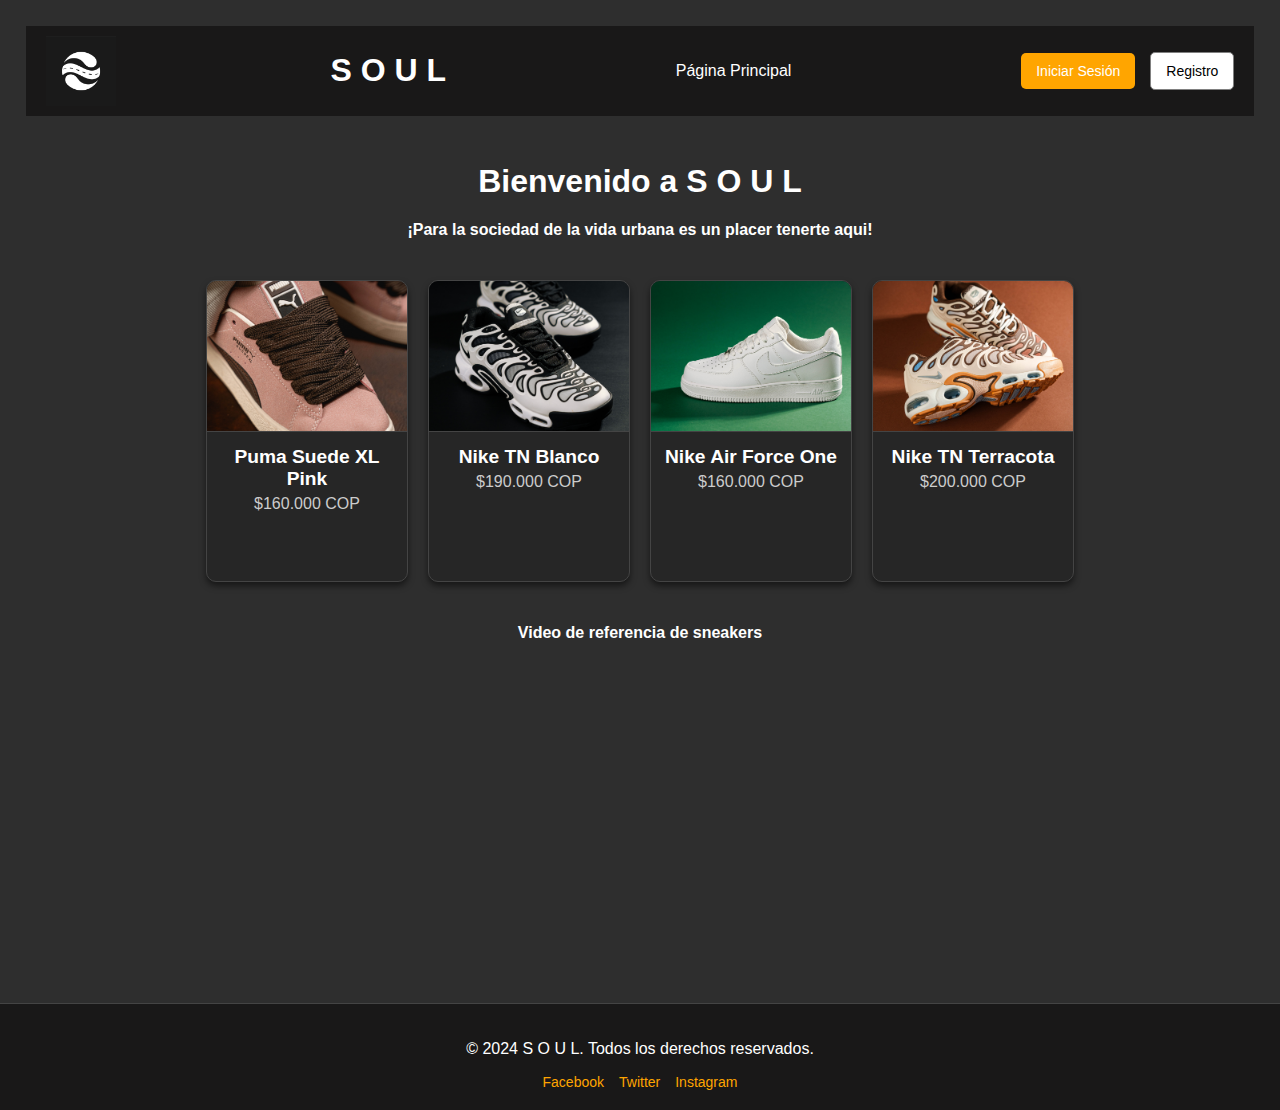
<file: Index.html>
<!DOCTYPE html>
<html lang="en">
<head>
    <meta charset="UTF-8">
    <meta name="viewport" content="width=device-width, initial-scale=1.0">
    <title>Soul</title>
    <link rel="stylesheet" href="Style.css">
</head>

<body>
    <nav class="Navbar">
        <img src="./img/SIMBOLO-SOUL-2.jpg" alt="imglogo" class="imglogo">
        <h1>S O U L</h1>
        <div>
            <a href="index.html" class="pagina_principal">Página Principal</a>
        </div>
        <div>
            <button onclick="location.href='login.html'" class="boton_login">Iniciar Sesión</button>
            <button onclick="location.href='registro.html'" class="boton_registro">Registro</button>
        </div>
    </nav>

    <div class="contenido1">
        <h1>Bienvenido a S O U L</h1>
        <h4>¡Para la sociedad de la vida urbana es un placer tenerte aqui! </h4>  
    </div>

    <div class="card-container">
        <div class="card">
            <img src="./img/DSC08629.jpg" alt="Imagen 1">
            <div class="info">
                <h3>Puma Suede XL Pink</h3>
                <p>$160.000 COP</p>
            </div>
        </div>
        <div class="card">
            <img src="./img/DSC08859.jpg" alt="Imagen 2">
            <div class="info">
                <h3>Nike TN Blanco</h3>
                <p>$190.000 COP</p>
            </div>
        </div>
        <div class="card">
            <img src="./img/DSC08907.jpg" alt="Imagen 3">
            <div class="info">
                <h3>Nike Air Force One</h3>
                <p>$160.000 COP</p>
            </div>
        </div>
        <div class="card">
            <img src="./img/DSC08974.jpg" alt="Imagen 4">
            <div class="info">
                <h3>Nike TN Terracota</h3>
                <p>$200.000 COP</p>
            </div>
        </div>
    </div>
    <div class="contenido1">
        <h4>Video de referencia de sneakers</h4>
    </div>


    <div class="video-container">
        <iframe 
            width="560" 
            height="315" 
            src="https://www.youtube.com/embed/DnSwCxy0aKU"
            title="YouTube video player" 
            frameborder="0" 
            allow="accelerometer; autoplay; clipboard-write; encrypted-media; gyroscope; picture-in-picture" 
            allowfullscreen>
        </iframe>
    </div>

    <footer class="footer">
        <p>&copy; 2024 S O U L. Todos los derechos reservados.</p>
        <div class="social-links">
            <a href="#">Facebook</a>
            <a href="#">Twitter</a>
            <a href="#">Instagram</a>
        </div>
    </footer>
</body>
</html>
</file>
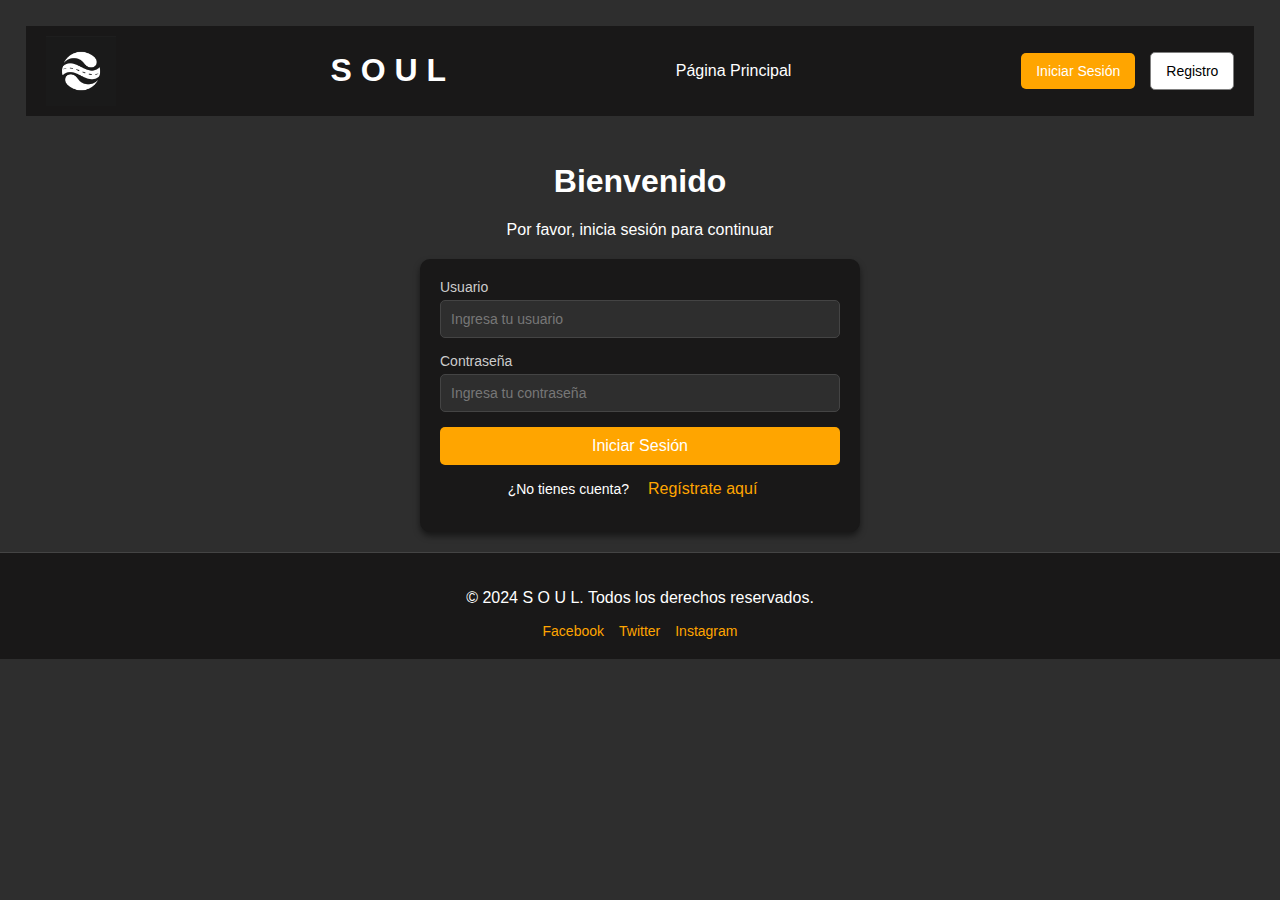
<file: Login.html>
<!DOCTYPE html>
<html lang="en">
<head>
    <meta charset="UTF-8">
    <meta name="viewport" content="width=device-width, initial-scale=1.0">
    <title>Inicio de Sesión</title>
    <link rel="stylesheet" href="Style.css"> 
</head>
<body>
    
    <nav class = "Navbar">
        <img src="./img/SIMBOLO-SOUL-2.jpg" alt="imglogo" class="imglogo">
        <h1>S O U L</h1>
        <div>
            <a href="index.html" class= "pagina_principal">Página Principal</a>
            
        </div>
        <div>
            <button onclick="location.href='login.html'" class="boton_login">Iniciar Sesión</button>
            <button onclick="location.href='registro.html'" class="boton_registro">Registro</button>
        </div>
        
    </nav>

    
    <div class="contenido1">
        <h1>Bienvenido</h1>
        <p>Por favor, inicia sesión para continuar</p>

        
        <form class="formulario_login">
            <div class="form-group">
                <label for="username">Usuario</label>
                <input type="text" id="username" name="username" placeholder="Ingresa tu usuario" required>
            </div>
            <div class="form-group">
                <label for="password">Contraseña</label>
                <input type="password" id="password" name="password" placeholder="Ingresa tu contraseña" required>
            </div>
            <div class="form-group">
                <button type="submit" class="boton_login">Iniciar Sesión</button>
            </div>
            <p class="registro-text">¿No tienes cuenta? <a href="./Registro.html" class="pagina_catalogo">Regístrate aquí</a></p>
        </form>
    </div>
    <footer class="footer">
        <p>&copy; 2024 S O U L. Todos los derechos reservados.</p>
        <div class="social-links">
            <a href="#">Facebook</a>
            <a href="#">Twitter</a>
            <a href="#">Instagram</a>
        </div>
    </footer>
</body>
</html>
</file>
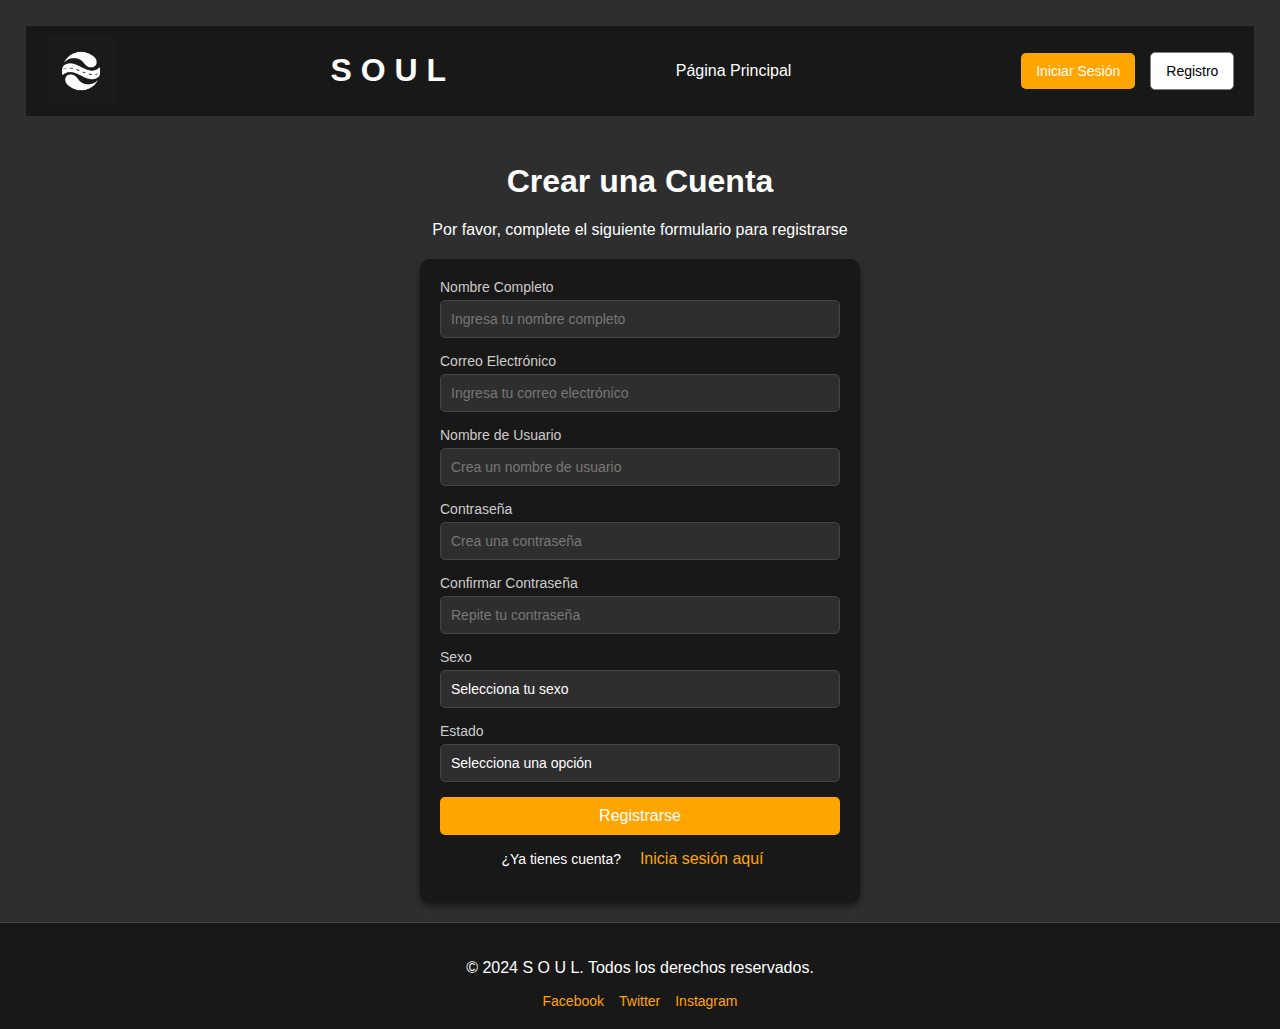
<file: Registro.html>
<!DOCTYPE html>
<html lang="en">
<head>
    <meta charset="UTF-8">
    <meta name="viewport" content="width=device-width, initial-scale=1.0">
    <title>Registro</title>
    <link rel="stylesheet" href="Style.css"> 
</head>
<body>
    <nav class = "Navbar">
        <img src="./img/SIMBOLO-SOUL-2.jpg" alt="imglogo" class="imglogo">
        <h1>S O U L</h1>
        <div>
            <a href="index.html" class= "pagina_principal">Página Principal</a>
            
        </div>
        <div>
            <button onclick="location.href='login.html'" class="boton_login">Iniciar Sesión</button>
            <button onclick="location.href='registro.html'" class="boton_registro">Registro</button>
        </div>
        
    </nav>

    <div class="contenido1">
        <h1>Crear una Cuenta</h1>
        <p>Por favor, complete el siguiente formulario para registrarse</p>

        
        <form class="formulario_registro">
            <div class="form-group">
                <label for="fullname">Nombre Completo</label>
                <input type="text" id="fullname" name="fullname" placeholder="Ingresa tu nombre completo" required>
            </div>
            <div class="form-group">
                <label for="email">Correo Electrónico</label>
                <input type="email" id="email" name="email" placeholder="Ingresa tu correo electrónico" required>
            </div>
            <div class="form-group">
                <label for="username">Nombre de Usuario</label>
                <input type="text" id="username" name="username" placeholder="Crea un nombre de usuario" required>
            </div>
            <div class="form-group">
                <label for="password">Contraseña</label>
                <input type="password" id="password" name="password" placeholder="Crea una contraseña" required>
            </div>
            <div class="form-group">
                <label for="confirm-password">Confirmar Contraseña</label>
                <input type="password" id="confirm-password" name="confirm-password" placeholder="Repite tu contraseña" required>
            </div>
            <div class="form-group">
                <label for="gender">Sexo</label>
                <select id="gender" name="gender" required>
                    <option value="" disabled selected>Selecciona tu sexo</option>
                    <option value="male">Masculino</option>
                    <option value="female">Femenino</option>
                    <option value="other">Otro</option>
                </select>
            </div>
            <div class="form-group">
                <label for="status">Estado</label>
                <select id="status" name="status" required>
                    <option value="" disabled selected>Selecciona una opción</option>
                    <option value="student">Estudiante</option>
                    <option value="other">Otro</option>
                </select>
            </div>
            <div class="form-group">
                <button type="submit" class="boton_registro">Registrarse</button>
            </div>
            <p class="registro-text">¿Ya tienes cuenta? <a href="./Login.html" class="pagina_catalogo">Inicia sesión aquí</a></p>
        </form>

    </div>
    <footer class="footer">
        <p>&copy; 2024 S O U L. Todos los derechos reservados.</p>
        <div class="social-links">
            <a href="#">Facebook</a>
            <a href="#">Twitter</a>
            <a href="#">Instagram</a>
        </div>
    </footer>
</body>
</html>
</file>
<file: Style.css>
/* Estilo General */
body {
    background-color: #2e2e2e;
    margin: 0; /* Elimina márgenes para evitar desplazamientos no deseados */
    display: flex;
    flex-direction: column;
    min-height: 100vh; /* Asegura que el cuerpo ocupe toda la altura de la ventana */
}

/* Navbar */
.Navbar {
    background-color: rgb(25, 24, 24); 
    height: 90px; 
    display: flex;
    justify-content: space-between;
    align-items: center; 
    padding: 0 20px; 
    color: white; 
    font-family: Arial, Helvetica, sans-serif;
    margin: 2%;
}

.Navbar > div {
    display: flex;
    align-items: center;
    gap: 15px; 
}

/* Botón de Login */
.boton_login {
    background-color: orange;
    color: white;
    border: none;
    border-radius: 5px;
    padding: 10px 15px;
    font-size: 14px;
    font-family: Arial, Helvetica, sans-serif;
    cursor: pointer;
    transition: background-color 0.3s;
}

.boton_login:hover {
    background-color: darkorange;
}

/* Botón de Registro */
.boton_registro {
    background-color: white;
    color: black;
    border: 1px solid gray;
    border-radius: 5px;
    padding: 10px 15px;
    font-size: 14px;
    font-family: Arial, Helvetica, sans-serif;
    cursor: pointer;
    transition: background-color 0.3s, color 0.3s;
}

.boton_registro:hover {
    background-color: lightgray;
    color: black;
}

/* Enlaces de la Navbar */
.pagina_principal,
.pagina_catalogo {
    color: white;
    text-decoration: none;
    font-size: 16px;
    font-family: Arial, Helvetica, sans-serif;
    padding: 10px 15px;
    transition: color 0.3s, background-color 0.3s;
}

.pagina_principal:hover,
.pagina_catalogo:hover {
    color: #00aced;
    background-color: rgba(255, 255, 255, 0.1);
    border-radius: 5px;
}

/* Logo */
.imglogo {
    height: 70px;
    width: 70px;
}

/* Contenido Principal */
.contenido1 {
    background-color: #2e2e2e;
    color: white;
    font-family: Arial, Helvetica, sans-serif;
    justify-content: center;
    text-align: center;
}

/* Tarjetas */
.card-container {
    display: flex;
    justify-content: center;
    gap: 20px;
    padding: 20px;
}

.card {
    width: 200px;
    height: 300px;
    border: 1px solid #444;
    border-radius: 10px;
    overflow: hidden;
    background-color: rgb(38, 38, 38);
    box-shadow: 0 4px 6px rgba(0, 0, 0, 0.5);
    color: white;
    text-align: center;
    font-family: Arial, Helvetica, sans-serif;
}

.card img {
    width: 100%;
    height: 50%;
    object-fit: cover;
    border-bottom: 1px solid #444;
}

.card .info {
    padding: 10px;
}

.card .info h3 {
    margin: 0;
    font-size: 1.2rem;
    color: white;
}

.card .info p {
    margin: 5px 0 0;
    font-size: 1rem;
    color: #ccc;
}

/* Hover efecto para tarjetas */
.card:hover {
    transform: scale(1.05);
    transition: transform 0.3s;
}

/* Estilo del formulario */
.formulario_login {
    background-color: rgb(25, 24, 24);
    padding: 20px;
    border-radius: 10px;
    box-shadow: 0 4px 6px rgba(0, 0, 0, 0.5);
    max-width: 400px;
    margin: 20px auto;
    text-align: left;
    color: white;
}

.formulario_login .form-group {
    margin-bottom: 15px;
}

.formulario_login label {
    display: block;
    font-size: 14px;
    margin-bottom: 5px;
    color: #ccc;
}

.formulario_login input {
    width: 100%;
    padding: 10px;
    border: 1px solid #444;
    border-radius: 5px;
    background-color: #2e2e2e;
    color: white;
    font-size: 14px;
    box-sizing: border-box;
}

.formulario_login input::placeholder {
    color: #777;
}

.formulario_login input:focus {
    outline: none;
    border-color: orange;
}

.formulario_login button {
    width: 100%;
    padding: 10px 15px;
    font-size: 16px;
    cursor: pointer;
}

.registro-text {
    text-align: center;
    margin-top: 15px;
    font-size: 14px;
}

.registro-text a {
    color: orange;
    text-decoration: none;
}

.registro-text a:hover {
    text-decoration: underline;
}

/* Estilo del formulario de registro */
.formulario_registro {
    background-color: rgb(25, 24, 24);
    padding: 20px;
    border-radius: 10px;
    box-shadow: 0 4px 6px rgba(0, 0, 0, 0.5);
    max-width: 400px;
    margin: 20px auto;
    text-align: left;
    color: white;
}

.formulario_registro .form-group {
    margin-bottom: 15px;
}

.formulario_registro label {
    display: block;
    font-size: 14px;
    margin-bottom: 5px;
    color: #ccc;
}

.formulario_registro input {
    width: 100%;
    padding: 10px;
    border: 1px solid #444;
    border-radius: 5px;
    background-color: #2e2e2e;
    color: white;
    font-size: 14px;
    box-sizing: border-box;
}

.formulario_registro input::placeholder {
    color: #777;
}

.formulario_registro input:focus {
    outline: none;
    border-color: orange;
}

.formulario_registro button {
    width: 100%;
    padding: 10px 15px;
    font-size: 16px;
    cursor: pointer;
    background-color: orange;
    color: white;
    border: none;
    border-radius: 5px;
    transition: background-color 0.3s;
}

.formulario_registro button:hover {
    background-color: darkorange;
}

.formulario_registro select {
    width: 100%;
    padding: 10px;
    border: 1px solid #444;
    border-radius: 5px;
    background-color: #2e2e2e;
    color: white;
    font-size: 14px;
    box-sizing: border-box;
    appearance: none; 
    cursor: pointer;
}

.formulario_registro select:focus {
    outline: none;
    border-color: orange;
}

.formulario_registro option {
    background-color: #2e2e2e;
    color: white;
}

/* Footer */
.footer {
    background-color: rgb(25, 24, 24);
    color: white;
    text-align: center;
    padding: 20px 0;
    font-family: Arial, Helvetica, sans-serif;
    border-top: 1px solid #444;
}

.footer {
    background-color: rgb(25, 24, 24);
    color: white;
    text-align: center;
    padding: 20px 0;
    font-family: Arial, Helvetica, sans-serif;
    border-top: 1px solid #444;
}

.footer .social-links {
    margin-top: 10px;
    display: flex;
    justify-content: center;
    gap: 15px;
}

.footer .social-links a {
    color: orange;
    text-decoration: none;
    font-size: 14px;
}

.footer .social-links a:hover {
    color: darkorange;
    text-decoration: underline;
}

main {
    flex: 1; 
}

.video-container {
    display: flex;
    justify-content: center;
    padding: 20px 0;
}

.video-container iframe {
    max-width: 100%;
    height: 300px;
}
</file>
